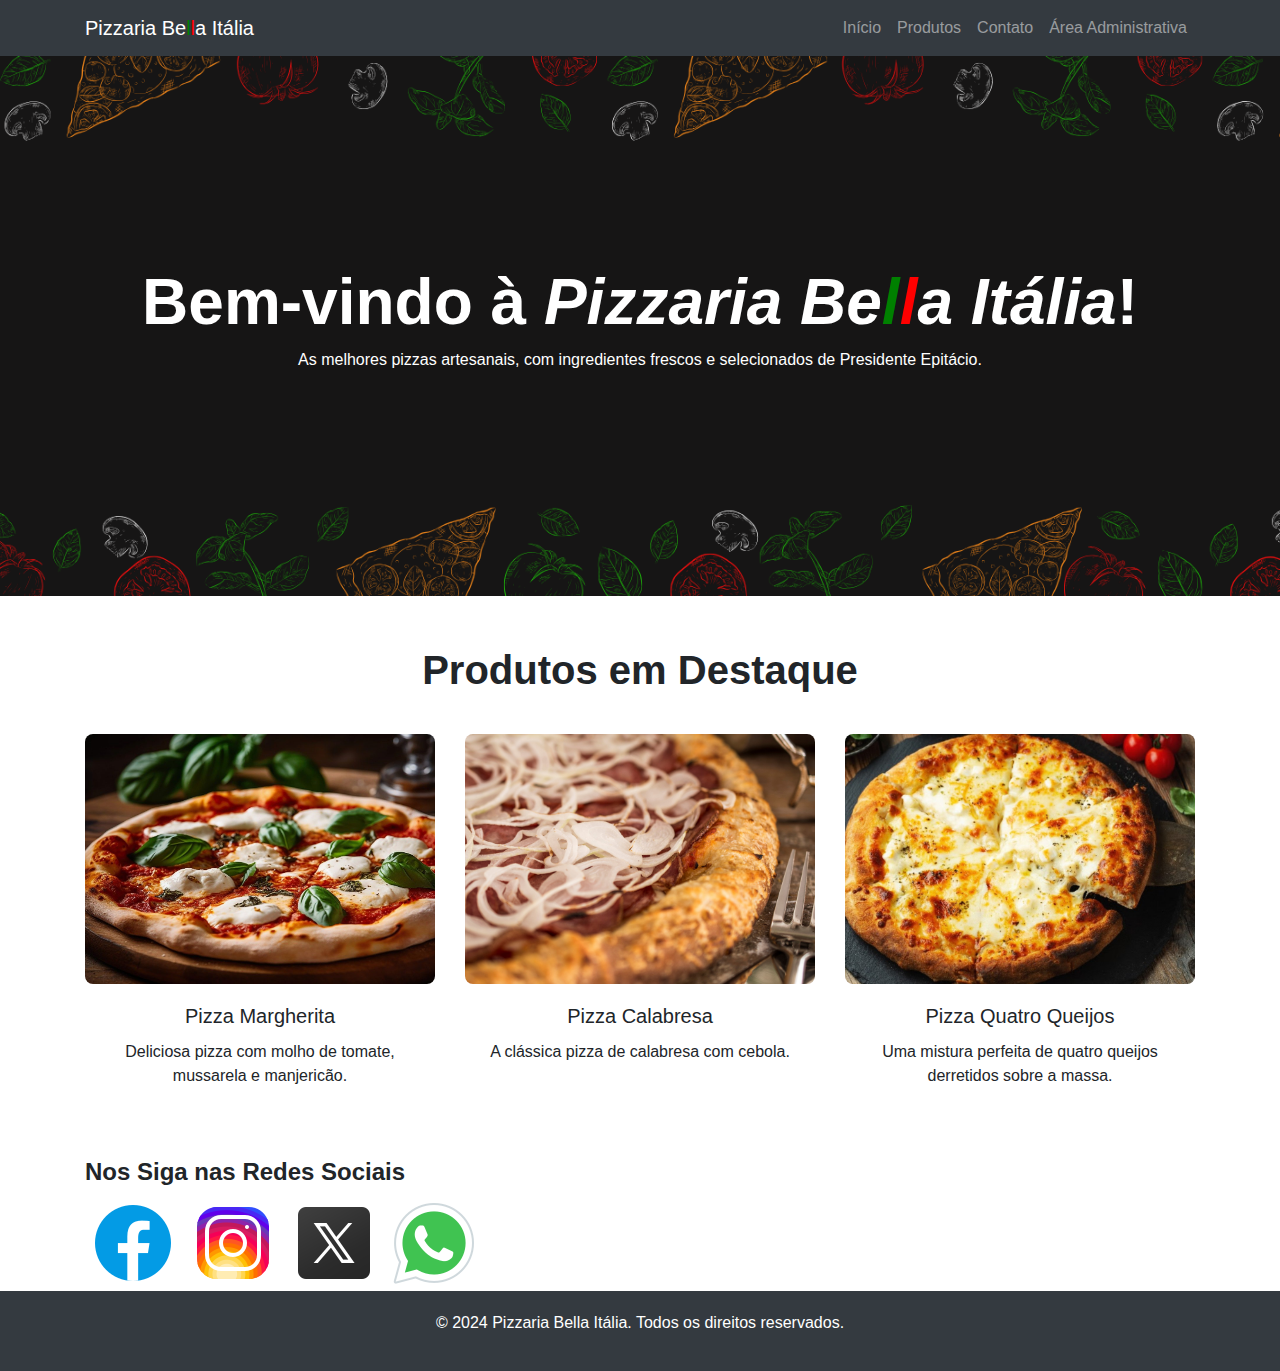
<file: index.html>
<!DOCTYPE html>
<html lang="pt-BR">

<head>
    <meta charset="UTF-8">
    <meta name="viewport" content="width=device-width, initial-scale=1.0">
    <title>Pizzaria Bella Itália</title>
    <link rel="icon" type="image/png" href="imagens/favicon.png">
    <!-- Bootstrap CSS -->
    <link href="https://stackpath.bootstrapcdn.com/bootstrap/4.5.2/css/bootstrap.min.css" rel="stylesheet">
    <link rel="stylesheet" href="estilo.css">
</head>

<body>
    <!-- Navbar -->
    <nav class="navbar navbar-expand-lg navbar-dark bg-dark">
        <div class="container">
            <a class="navbar-brand" href="index.html">Pizzaria Be<span style="color:green;">l</span><span style="color:red;">l</span>a Itália</a>
            <button class="navbar-toggler" type="button" data-toggle="collapse" data-target="#navbarNav"
                aria-controls="navbarNav" aria-expanded="false" aria-label="Toggle navigation">
                <span class="navbar-toggler-icon"></span>
            </button>
            <div class="collapse navbar-collapse" id="navbarNav">
                <ul class="navbar-nav ml-auto">
                    <li class="nav-item">
                        <a class="nav-link" href="index.html">Início</a>
                    </li>
                    <li class="nav-item">
                        <a class="nav-link" href="produtos.html">Produtos</a>
                    </li>
                    <li class="nav-item">
                        <a class="nav-link" href="contato.html">Contato</a>
                    </li>
                    <li class="nav-item">
                        <a class="nav-link" href="admin.html">Área Administrativa</a>
                    </li>
                </ul>
            </div>
        </div>
    </nav>

    <!-- Seção Banner -->
    <section class="banner">
        <div class="container">
            <h1>Bem-vindo à <i>Pizzaria Be<span style="color:green;">l</span><span style="color:red;">l</span>a Itália</i>!</h1>
            <p>As melhores pizzas artesanais, com ingredientes frescos e selecionados de Presidente Epitácio.</p>
        </div>
    </section>

    <!-- Seção de Produtos em Destaque -->
    <section class="secao-produtos" id="produtos">
        <div class="container">
            <h2>Produtos em Destaque</h2>
            <div class="row">
                <!-- Produto 1 -->
                <div class="col-md-4">
                    <div class="card product-card">
                        <img src="imagens/margherita.jpg" class="card-img-top" alt="Pizza Margherita">
                        <div class="card-body">
                            <h5 class="card-title">Pizza Margherita</h5>
                            <p class="card-text">Deliciosa pizza com molho de tomate, mussarela e manjericão.</p>
                        </div>
                    </div>
                </div>
                <!-- Produto 2 -->
                <div class="col-md-4">
                    <div class="card product-card">
                        <img src="imagens/calabresa-com-cebola.jpg" class="card-img-top" alt="Pizza Calabresa">
                        <div class="card-body">
                            <h5 class="card-title">Pizza Calabresa</h5>
                            <p class="card-text">A clássica pizza de calabresa com cebola.</p>
                        </div>
                    </div>
                </div>
                <!-- Produto 3 -->
                <div class="col-md-4">
                    <div class="card product-card">
                        <img src="imagens/quatro-queijos.jpg" class="card-img-top" alt="Pizza Quatro Queijos">
                        <div class="card-body">
                            <h5 class="card-title">Pizza Quatro Queijos</h5>
                            <p class="card-text">Uma mistura perfeita de quatro queijos derretidos sobre a massa.</p>
                        </div>
                    </div>
                </div>
            </div>
        </div>
    </section>

    <!-- Seção Redes Sociais -->
    <section class="secao-sociais">
        <div class="container">
            <h2>Nos Siga nas Redes Sociais</h2>
            <div class="social-icons">
                <a href="https://facebook.com/filippo.guinossi" target="_blank" aria-label="Facebook">
                    <img src="imagens/facebook.png" alt="Facebook">
                </a>
                <a href="https://instagram.com/filippoguinossi" target="_blank" aria-label="Instagram">
                    <img src="imagens/instagram.png" alt="Instagram">
                </a>
                <a href="https://x.com/filippogustavo" target="_blank" aria-label="Twitter">
                    <img src="imagens/twitter.png" alt="Twitter">
                </a>
                <a href="https://wa.me/5518981119577" target="_blank" aria-label="WhatsApp">
                    <img src="imagens/whatsapp.png" alt="WhatsApp">
                </a>
            </div>
        </div>
    </section>

    <!-- Rodapé -->
    <footer>
        <div class="container">
            <p>&copy; 2024 Pizzaria Bella Itália. Todos os direitos reservados.</p>
        </div>
    </footer>

    <!-- Bootstrap JS -->
    <script src="https://code.jquery.com/jquery-3.5.1.slim.min.js"></script>
    <script src="https://cdn.jsdelivr.net/npm/@popperjs/core@2.5.2/dist/umd/popper.min.js"></script>
    <script src="https://stackpath.bootstrapcdn.com/bootstrap/4.5.2/js/bootstrap.min.js"></script>
</body>
</html>
</file>
<file: estilo.css>
.banner {
    background-image: url(imagens/banner.png);
    background-size: cover;
    background-position: center;
    height: 60vh;
    color: white;
    display: flex;
    justify-content: center;
    align-items: center;
    text-align: center;
}

.banner h1 {
    font-size: 4rem;
    font-weight: bold;
}

.secao-sobre {
    margin: 50px 0 10px;
    padding: 50px 0;
    text-align: center;
}

.secao-sobre h2 {
    font-size: 2.5rem;
}

.secao-produtos {
    padding: 50px 0;
    text-align: center;
}

.secao-produtos h2 {
    font-size: 2.5rem;
    margin-bottom: 40px;
}

.secao-produtos .product-card{
    border: none;
}

.secao-produtos .product-card img {
    width: 350px;
    height: 250px;
    object-fit: cover;
    border-radius: 8px;
}

footer {
    background-color: #343a40;
    color: white;
    padding: 20px 0;
    text-align: center;
}

h1 {
    font-size: 2.5rem;
    font-weight: bold;
}

h2 {
    font-size: 1.5rem;
    font-weight: bold;
}

form {
    max-width: 800px;
    margin: 50px auto 50px;
    padding: 30px;
    background-color: #f9f9f9;
    border: 1px solid #ddd;
    border-radius: 8px;
    box-shadow: 0 0 10px rgba(0, 0, 0, 0.1);
}

input, textarea {
    width: 100%;
    padding: 10px;
    margin-bottom: 20px;
    border: 1px solid #ccc;
    border-radius: 5px;
}

button {
    padding: 10px 24px;
    width: 20%;
    background-color: #28a745;
    color: white;
    border: none;
    border-radius: 5px;
    cursor: pointer;
    text-align: center;
}

button:hover {
    background-color: darkgreen;
}

#mensagem-sucesso,
#mensagem-erro {
    text-align: center;
}

#lista-produtos {
    max-width: 800px;
    margin: 20px auto;
}

.produto {
    background-color: #fff;
    border: 1px solid #ccc;
    border-radius: 5px;
    padding: 20px;
    margin-bottom: 20px;
    display: flex;
    flex-direction: column;
    align-items: center;
    box-shadow: 0 0 10px rgba(0, 0, 0, 0.1);
}

.produto img {
    max-width: 200px;
    margin-bottom: 10px;
}

.produto h2 {
    color: #333;
}

.produto p {
    color: #666;
}

#login-form {
    max-width: 300px;
    margin: 50px auto 200px;
    padding: 20px;
    border: 1px solid #ddd;
    border-radius: 8px;
    box-shadow: 0 4px 8px rgba(0, 0, 0, 0.1);
    background-color: #f9f9f9;
    text-align: center;
}

#login-form input[type="email"],
#login-form input[type="password"] {
    width: 100%;
    padding: 10px;
    margin: 8px 0;
    border: 1px solid #ccc;
    border-radius: 4px;
    box-sizing: border-box;
}

#login-form button {
    width: 100%;
    padding: 10px;
    margin: 8px 0;
    background-color: #4CAF50;
    color: white;
    border: none;
    border-radius: 4px;
    cursor: pointer;
}

#login-form button:hover {
    background-color: darkgreen;
}

#login-error {
    margin-top: 10px;
    font-size: 14px;
}

.produto-item {
    display: flex;
    align-items: flex-start;
    margin: 10px 0 50px;
    padding: 10px;
    border-bottom: 1px solid #ccc;
}

.produto-detalhes {
    flex: 1;
}

.produto-imagem {
    margin-left: 20px;
}

.produto-imagem img {
    width: 100px;
    height: auto;
}

.produto-botoes {
    display: flex;
    flex-direction: column;
    align-items: flex-end;
    margin-left: 20px;
}

.produto-botoes button {
    margin-bottom: 5px;
    padding: 8px 12px;
    border: none;
    border-radius: 4px;
    cursor: pointer;
    width: 80px;
    color: white;
}

.btnExcluir {
    background-color: red;
}

.btnExcluir:hover {
    background-color: darkred;
}

.btnEditar {
    background-color: #4CAF50;
}

.btnEditar:hover {
    background-color: darkgreen;
}

#produto-form {
    max-width: 800px;
    margin: 50px auto;
    padding: 20px;
    border: 1px solid #ddd;
    border-radius: 8px;
    box-shadow: 0 4px 8px rgba(0, 0, 0, 0.1);
    background-color: #f9f9f9;
    text-align: center;
}

#produto-form input[type="text"],
#produto-form textarea,
#produto-form input[type="number"], 
#produto-form input[type="file"] {
    width: 100%;
    padding: 10px;
    margin: 8px 0;
    border: 1px solid #ccc;
    border-radius: 4px;
    box-sizing: border-box;
}

#produto-form button {
    width: 25%;
    padding: 10px;
    background-color: #4CAF50;
    color: white;
    border: none;
    border-radius: 4px;
    cursor: pointer;
}

#produto-form button:hover {
    background-color: darkgreen;
}
</file>
